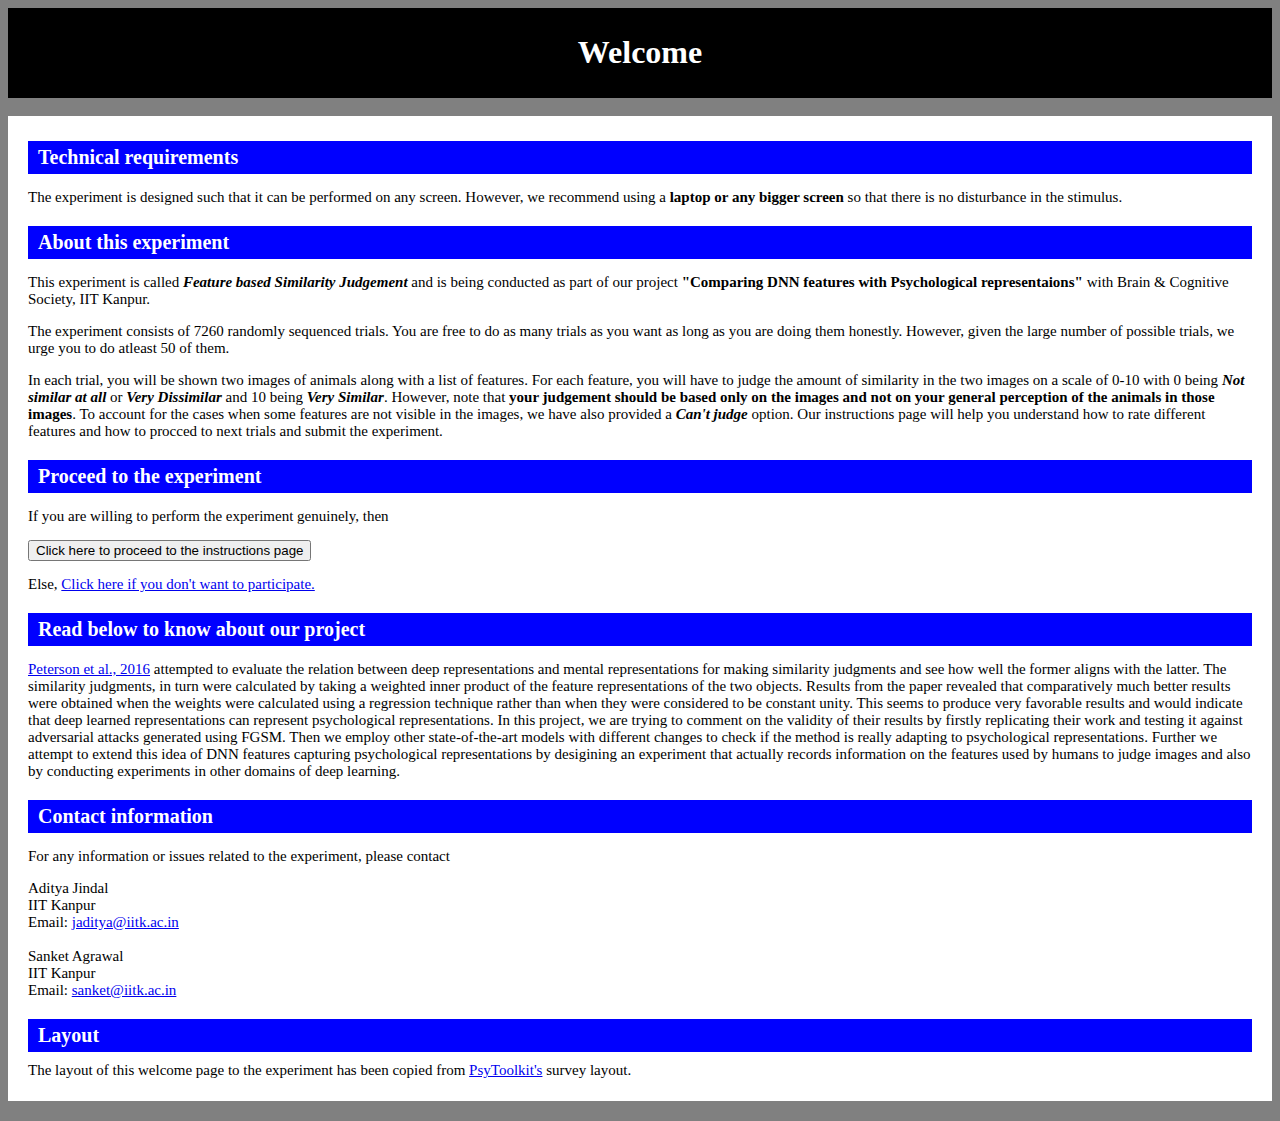
<file: index.html>
<!doctype html>
<html lang="en">
  <head>
    <meta charset="utf-8">
    <meta name="viewport" content="width=device-width", initial-scale=1, shrink-to-fit=no">
    <meta name="description" content="">
    <meta name="author" content="">
    <title>
      BCS Experiment Links
    </title>
    <link rel="stylesheet" href="https://stackpath.bootstrapcdn.com/bootstrap/4.1.3/css/bootstrap.min.css" integrity="sha384-MCw98/SFnGE8fJT3GXwEOngsV7Zt27NXFoaoApmYm81iuXoPkFOJwJ8ERdknLPMO" crossorigin="anonymous">
    <link rel="stylesheet" href="https://use.fontawesome.com/releases/v5.3.1/css/all.css" integrity="sha384-mzrmE5qonljUremFsqc01SB46JvROS7bZs3IO2EmfFsd15uHvIt+Y8vEf7N7fWAU" crossorigin="anonymous">
	
	<style>
		body{
			background-color: grey;
		}
		.top_head{
			color: white;
			background-color: black;
			text-align: center;
			padding-left:10px;
			padding-right:10px;
			padding-top:5px;
			padding-bottom:5px;
		}
		.main{
			color: black;
			background-color:white;
			padding-left:10px;
			padding-right:10px;
			padding-top:5px;
			padding-bottom:5px;
			margin-bottom:20px;
		}
		.index_head{
			background-color:blue;
			margin-top:20px;
			margin-left:10px;
			margin-right:10px;
			padding-left:10px;
			padding-right:10px;
			padding-top:5px;
			padding-bottom:5px;
			color:white;
			font-size:20px;
			font-weight:bold;
		}
		.index_content{
			margin-top:10px;
			margin-left:10px;
			margin-right:10px;
			font-size:15px;
		}
	</style>
  </head>
  <body>
	<div class="top_head">
		<h1> Welcome </h1>
	</div>
	<br>
	<div class="main container">
		<div class="index_head"> Technical requirements </div>
		<div class="index_content">
			<p>The experiment is designed such that it can be performed on any screen. However, we recommend using a <b>laptop or any bigger screen</b> so that there is no disturbance in the stimulus.
		</div>
		<div class="index_head"> About this experiment </div>
		<div class="index_content">
			<p>This experiment is called <b><i> Feature based Similarity Judgement </i></b> and is being conducted as part of our project <b>"Comparing DNN features with Psychological representaions"</b> with Brain & Cognitive Society, IIT Kanpur.
			
			<p>The experiment consists of 7260 randomly sequenced trials. You are free to do as many trials as you want as long as you are doing them honestly. However, given the large number of possible trials, we urge you to do atleast 50 of them.
			
			<p>In each trial, you will be shown two images of animals along with a list of features. For each feature, you will have to judge the amount of similarity in the two images on a scale of 0-10 with 0 being <i><b>Not similar at all</b></i> or <i><b>Very Dissimilar</b></i> and 10 being <i><b>Very Similar</b></i>. However, note that <b>your judgement should be based only on the images and not on your general perception of the animals in those images</b>. To account for the cases when some features are not visible in the images, we have also provided a <i><b>Can't judge</b></i> option. Our instructions page will help you understand how to rate different features and how to procced to next trials and submit the experiment. 
		</div>
		<div class="index_head">Proceed to the experiment</div>
		<div class="index_content">
			<p>If you are willing to perform the experiment genuinely, then
			<p><a href="instructions.html"><button type="button" class="btn btn-outline-dark">Click here to proceed to the instructions page</button></a> 
			<p>Else, <a href="https://www.google.com"> Click here if you don't want to participate. </a>
		</div>
		<div class="index_head"> Read below to know about our project </div>
		<div class="index_content">
			<p><a href = "https://arxiv.org/abs/1608.02164" target="_blank">Peterson et al., 2016</a> attempted to evaluate the relation between deep representations and mental representations for making similarity judgments and see how well the former aligns with the latter. The similarity judgments, in turn were calculated by taking a weighted inner product of the feature representations of the two objects. Results from the paper revealed that comparatively much better results were obtained when the weights were calculated using a regression technique rather than when they were considered to be constant unity. This seems to produce very favorable results and would indicate that deep learned representations can represent psychological representations. In this project, we are trying to comment on the validity of their results by firstly replicating their work and testing it against adversarial attacks generated using FGSM. Then we employ other state-of-the-art models with different changes to check if the method is really adapting to psychological representations. Further we attempt to extend this idea of DNN features capturing psychological representations by desigining an experiment that actually records information on the features used by humans to judge images and also by conducting experiments in other domains of deep learning.  
		</div>

		<div class="index_head">Contact information</div>
		<div class="index_content">
			<p>For any information or issues related to the experiment, please contact </p>
			Aditya Jindal<br>
			IIT Kanpur<br>
			Email: <a href ="mailto:jadtiya@iitk.ac.in" target="_blank">jaditya@iitk.ac.in</a> <br><br>
			
			Sanket Agrawal<br>
			IIT Kanpur<br>
			Email: <a href ="mailto:sanket@iitk.ac.in" target="_blank">sanket@iitk.ac.in</a>
		</div>
		<div class="index_head">Layout</div>
		<div class="index_content">
			The layout of this welcome page to the experiment has been copied from <a href="https://www.psytoolkit.org/" target="_blank">PsyToolkit's</a> survey layout.
			<br><br>
		</div>
	</div>
  </body>
</html>
</file>
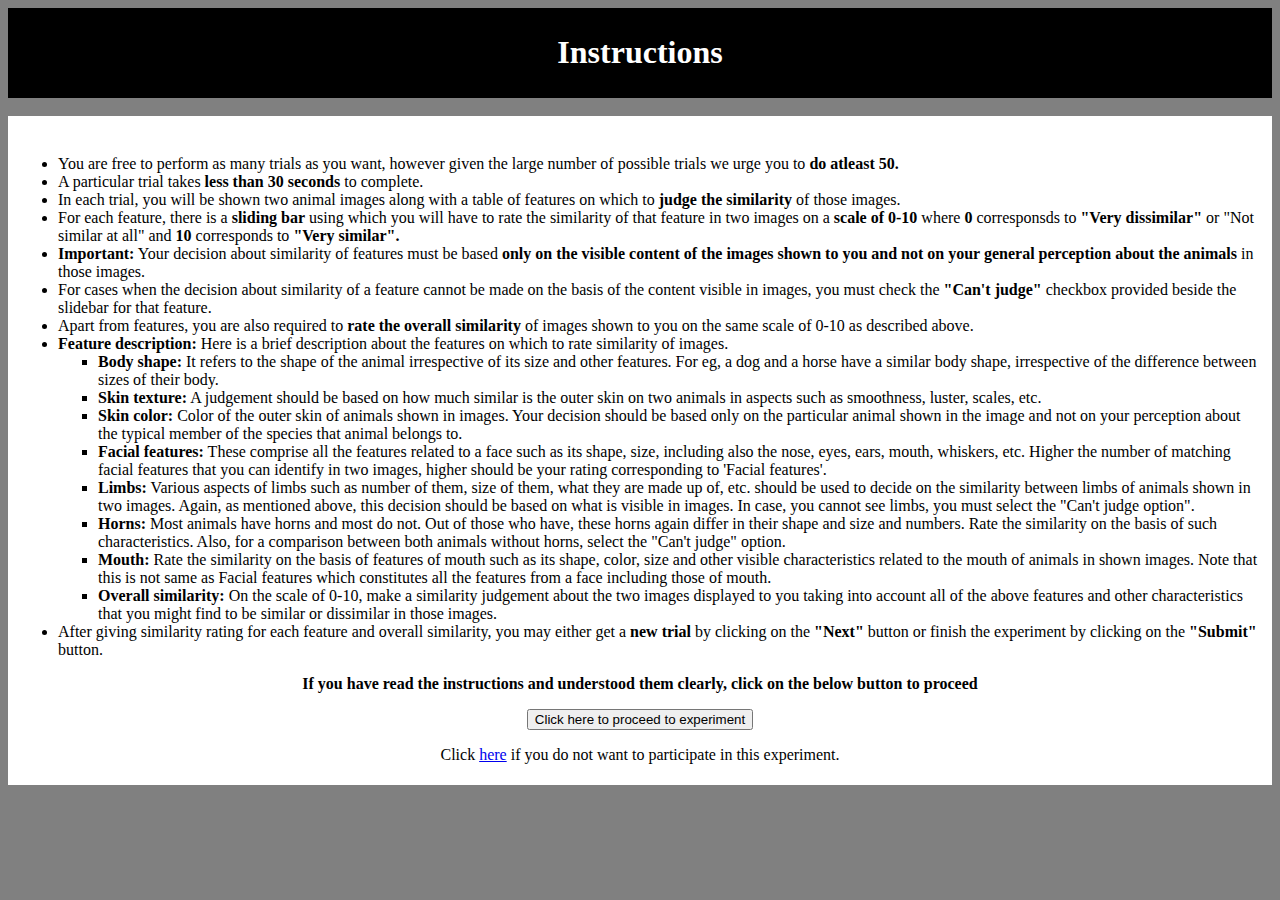
<file: instructions.html>
<!doctype html>
<html lang="en">
	<head>
		<meta charset="utf-8">
		<meta name="viewport" content="width=device-width", initial-scale=1, shrink-to-fit=no">
		<meta name="description" content="">
		<meta name="author" content="">
		<title>
			BCS Experiment Links
		</title>
		<link rel="stylesheet" href="https://stackpath.bootstrapcdn.com/bootstrap/4.1.3/css/bootstrap.min.css" integrity="sha384-MCw98/SFnGE8fJT3GXwEOngsV7Zt27NXFoaoApmYm81iuXoPkFOJwJ8ERdknLPMO" crossorigin="anonymous">
		<link rel="stylesheet" href="https://use.fontawesome.com/releases/v5.3.1/css/all.css" integrity="sha384-mzrmE5qonljUremFsqc01SB46JvROS7bZs3IO2EmfFsd15uHvIt+Y8vEf7N7fWAU" crossorigin="anonymous">
		<style>
			body{
				background-color: grey;
			}
			.top_head{
				color: white;
				background-color: black;
				text-align: center;
				padding-left:10px;
				padding-right:10px;
				padding-top:5px;
				padding-bottom:5px;
			}
			.main{
				color: black;
				background-color:white;
				padding-left:10px;
				padding-right:10px;
				padding-top:5px;
				padding-bottom:5px;
				margin-bottom:20px;
			}
			.index_head{
				background-color:blue;
				margin-top:20px;
				margin-left:10px;
				margin-right:10px;
				padding-left:10px;
				padding-right:10px;
				padding-top:5px;
				padding-bottom:5px;
				color:white;
				font-size:20px;
				font-weight:bold;
			}
			.index_content{
				margin-top:10px;
				margin-left:10px;
				margin-right:10px;
				font-size:15px;
			}
		</style>
	</head>
	<body>
		<div class="top_head">
			<h1> Instructions </h1>
		</div>
		<br>
		<div class="main container">
			<br>
			<ul>
				<li> You are free to perform as many trials as you want, however given the large number of possible trials we urge you to <b>do atleast 50.</b>
				<li> A particular trial takes <b>less than 30 seconds</b> to complete.
				<li> In each trial, you will be shown two animal images along with a table of features on which to <b>judge the similarity</b> of those images.
				<li> For each feature, there is a <b>sliding bar</b> using which you will have to rate the similarity of that feature in two images on a <b>scale of 0-10</b> where <b>0</b> corresponsds to <b>"Very dissimilar"</b> or "Not similar at all" and <b>10</b> corresponds to <b>"Very similar".</b> 
				<li> <b>Important:</b> Your decision about similarity of features must be based <b>only on the visible content of the images shown to you and not on your general perception about the animals</b> in those images.
				<li> For cases when the decision about similarity of a feature cannot be made on the basis of the content visible in images, you must check the <b>"Can't judge"</b> checkbox provided beside the slidebar for that feature.
				<li> Apart from features, you are also required to <b>rate the overall similarity</b> of images shown to you on the same scale of 0-10 as described above.
				<li> <b> Feature description: </b> Here is a brief description about the features on which to rate similarity of images.
					<ul type="square">
						<li><b>Body shape:</b> It refers to the shape of the animal irrespective of its size and other features. For eg, a dog and a horse have a similar body shape, irrespective of the difference between sizes of their body.
						<li><b>Skin texture:</b> A judgement should be based on how much similar is the outer skin on two animals in aspects such as smoothness, luster, scales, etc.
						<li><b>Skin color:</b> Color of the outer skin of animals shown in images. Your decision should be based only on the particular animal shown in the image and not on your perception about the typical member of the species that animal belongs to.
						<li><b>Facial features:</b> These comprise all the features related to a face such as its shape, size, including also the nose, eyes, ears, mouth, whiskers, etc. Higher the number of matching facial features that you can identify in two images, higher should be your rating corresponding to 'Facial features'.
						<li><b>Limbs:</b> Various aspects of limbs such as number of them, size of them, what they are made up of, etc.  should be used to decide on the similarity between limbs of animals shown in two images. Again, as mentioned above, this decision should be based on what is visible in images. In case, you cannot see limbs, you must select the "Can't judge option".
						<li><b>Horns:</b> Most animals have horns and most do not. Out of those who have, these horns again differ in their shape and size and numbers. Rate the similarity on the basis of such characteristics. Also, for a comparison between both animals without horns, select the "Can't judge" option.
						<li><b>Mouth:</b> Rate the similarity on the basis of features of mouth such as its shape, color, size and other visible characteristics related to the mouth of animals in shown images. Note that this is not same as Facial features which constitutes all the features from a face including those of mouth. 
						<li><b>Overall similarity:</b> On the scale of 0-10, make a similarity judgement about the two images displayed to you taking into account all of the above features and other characteristics that you might find to be similar or dissimilar in those images.
					</ul>
				<li> After giving similarity rating for each feature and overall similarity, you may either get a <b>new trial</b> by clicking on the <b>"Next"</b> button or finish the experiment by clicking on the <b>"Submit"</b> button.
			</ul>
			<center>
				<p><b>If you have read the instructions and understood them clearly, click on the below button to proceed </b>
				<p><a href="myfile.html" target="_blank"><button type="button" class="btn btn-outline-dark">Click here to proceed to experiment</button></a> 
				<p>Click <a href="https://www.google.com">here</a> if you do not want to participate in this experiment.
			</center>
		</div>
	</body>
</html>
</file>
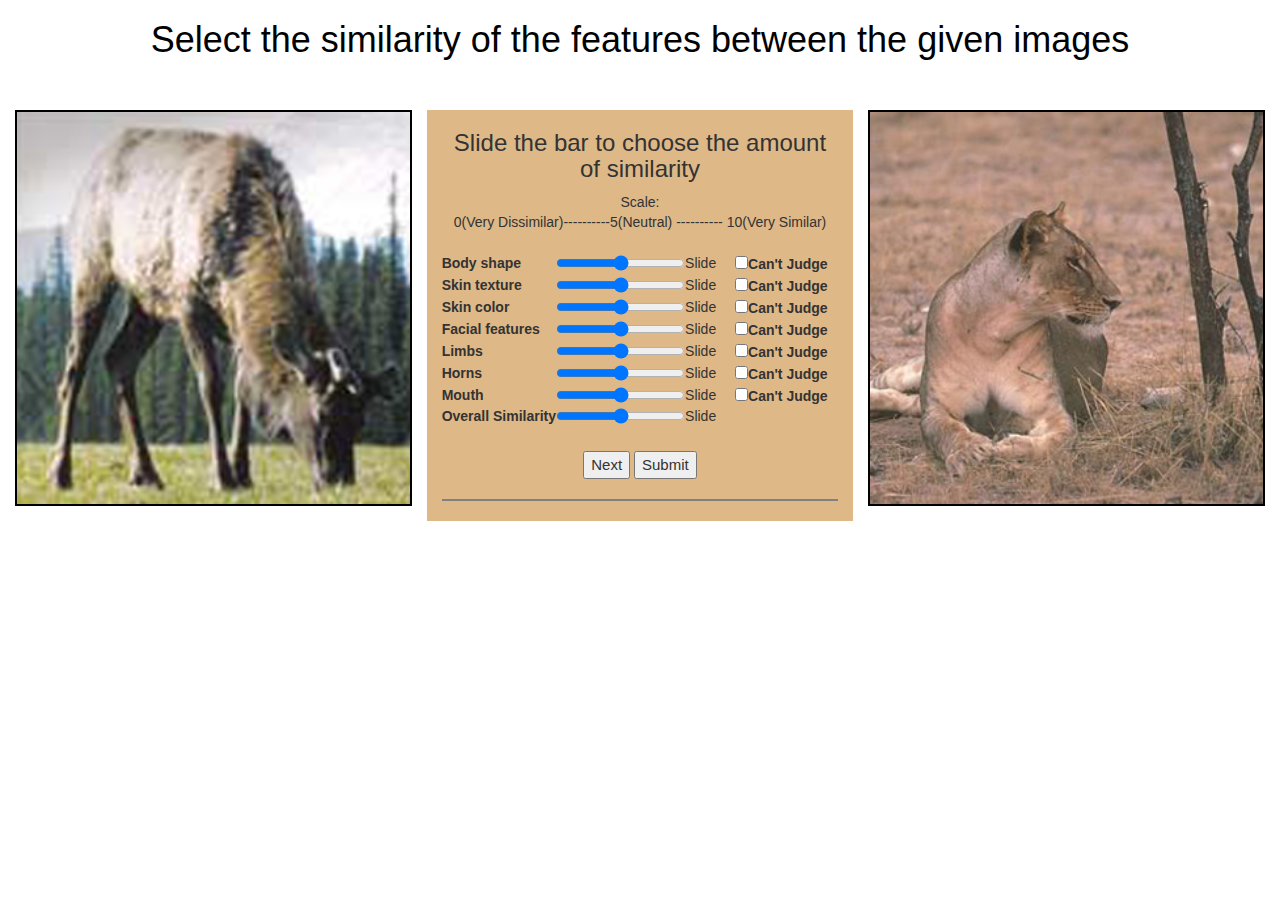
<file: myfile.html>
<!DOCTYPE html>
<html lang = "en">
    <head>
        <meta charset="UTF-8">
        <meta name="viewport" content="width=device-width", initial-scale=1>
        <title>
          Feature based similarity judgement
        </title>
        <link href="https://fonts.googleapis.com/css?family=Lato:100,300,600" rel="stylesheet" type="text/css">
        <link rel="stylesheet" href="https://maxcdn.bootstrapcdn.com/bootstrap/3.4.1/css/bootstrap.min.css">
        <script src="https://ajax.googleapis.com/ajax/libs/jquery/3.5.1/jquery.min.js"></script>
        <script src="https://maxcdn.bootstrapcdn.com/bootstrap/3.4.1/js/bootstrap.min.js"></script>
    </head>
	<style>
		#heading{
			text-align: center;
			color: black;
			font-size: medium;
		}
		.image1,.image2{
			border-style: solid;
			border-width: 2px;
			border-color: black;
			background-image: url('utils/200.gif');
			background-size: cover;
		}
		.next{
			text-align: center;
			margin-top: 5px;
			font-size: 15px;
		}
		.next2{
			text-align: center;
			margin-top: 5px;
			font-size: 15px;
		}
		.next:hover{
			background-color:lightgray;
			color: black;
		}
		.next2:hover{
			background-color:lightgray;
			color: black;
		}
	</style>
<body>
  <div class="container-fluid">
    <div id="heading"><h1 align = "center">Select the similarity of the features between the given images</h1></div>
	<br> 
	
	<br>
	<div class = "row no-gutters">
		<div class = "col-md-4">
			<img src=""  style="width:100%" class = "image1">
		</div>
		<div class = "col-md-4" style="background-color:burlywood;">
			<h3 style="text-align: center;">Slide the bar to choose the amount of similarity</h3>
			<center>
				Scale: <br>
				0(Very Dissimilar)----------5(Neutral) ---------- 10(Very Similar)		      
			</center>
			<br>
			<table>
			  <form id = 'foo'>
				<tr>
				  <th>Body shape</th>
				  <td><input type="range" id="1" name="body_shape" min ="0" max = "10" value="5"></td>         
				  <td style="width: 50px" id = "rangetext1">Slide</td>  
				  <th><input type="checkbox" name="body_shape_judge" id="checkbox1" value="cant">Can't Judge
				</tr>
				<tr>
				  <th>Skin texture</th>
				  <td><input type="range" id="2" name="skin_texture" min ="0" max = "10" value="5"></td>
				  <td id = "rangetext2">Slide</td>
				  <th><input type="checkbox" name="skin_texture_judge" id="checkbox2" value="cant">Can't Judge
				</tr>
				<tr>
				  <th>Skin color</th>
				  <td><input type="range" id="3" name="skin_color" min ="0" max = "10" value="5"></td> 
				  <td id = "rangetext3">Slide</td>
				  <th><input type="checkbox" name="skin_color_judge" id="checkbox3" value="cant">Can't Judge
				</tr>
				<tr>
				  <th>Facial features</th>
				  <td><input type="range" id="4" name="facial_features" min ="0" max = "10" value="5"></td> 
				  <td id = "rangetext4">Slide</td>
				  <th><input type="checkbox" name="facial_features_judge" id="checkbox4" value="cant">Can't Judge
				</tr>
				<tr>
				  <th>Limbs</th>
				  <td><input type="range" id="5" name="limbs" min ="0" max = "10" value="5"></td> 
				  <td id = "rangetext5">Slide</td>
				  <th><input type="checkbox" name="limbs_judge" id="checkbox5" value="cant">Can't Judge
				</tr>
				<tr>
				  <th>Horns</th>
				  <td><input type="range" id="6" name="horns" min ="0" max = "10" value="5"></td> 
				  <td id = "rangetext6">Slide</td>
				  <th><input type="checkbox" name="horns_judge" id="checkbox6" value="cant">Can't Judge
				</tr>
				<tr>
				  <th>Mouth</th>
				  <td><input type="range" id="7" name="mouth" min ="0" max = "10" value="5"></td> 
				  <td id = "rangetext7">Slide</td>
				  <th><input type="checkbox" name="mouth_judge" id="checkbox7" value="cant">Can't Judge
				</tr> 
				<tr>
				  <th>Overall Similarity</th>
				  <td><input type="range" id="8" name="overall" min ="0" max = "10" value = "5"></td>
				  <td id = "rangetext8">Slide</td>
				  <th></th>
				</tr>
				</table>
				<br>
				<center>
			  <button class = 'next' type = 'submit'>Next</button>
			  <button class = 'next2'>Submit</button>
			  </center>
			</form>
			<hr style="height:2px;border-width:0;color:gray;background-color:gray">
		</div>
		<div class = "col-md-4">
			<img src="" style="width:100%" class = "image2">
		</div>
	</div>
  </div>
  <script>
	$(document).ready(function (){
		$('#1').tooltip({title: function(){return $(this).val();}, placement: "right", trigger: "manual"});
		$('#2').tooltip({title: function(){return $(this).val();}, placement: "right", trigger: "manual"});
		$('#3').tooltip({title: function(){return $(this).val();}, placement: "right", trigger: "manual"});
		$('#4').tooltip({title: function(){return $(this).val();}, placement: "right", trigger: "manual"});
		$('#5').tooltip({title: function(){return $(this).val();}, placement: "right", trigger: "manual"});
		$('#6').tooltip({title: function(){return $(this).val();}, placement: "right", trigger: "manual"});
		$('#7').tooltip({title: function(){return $(this).val();}, placement: "right", trigger: "manual"});
		$('#8').tooltip({title: function(){return $(this).val();}, placement: "right", trigger: "manual"});
	});
  </script>
  <script src="main.js"></script>
</body>
</html>
</file>
